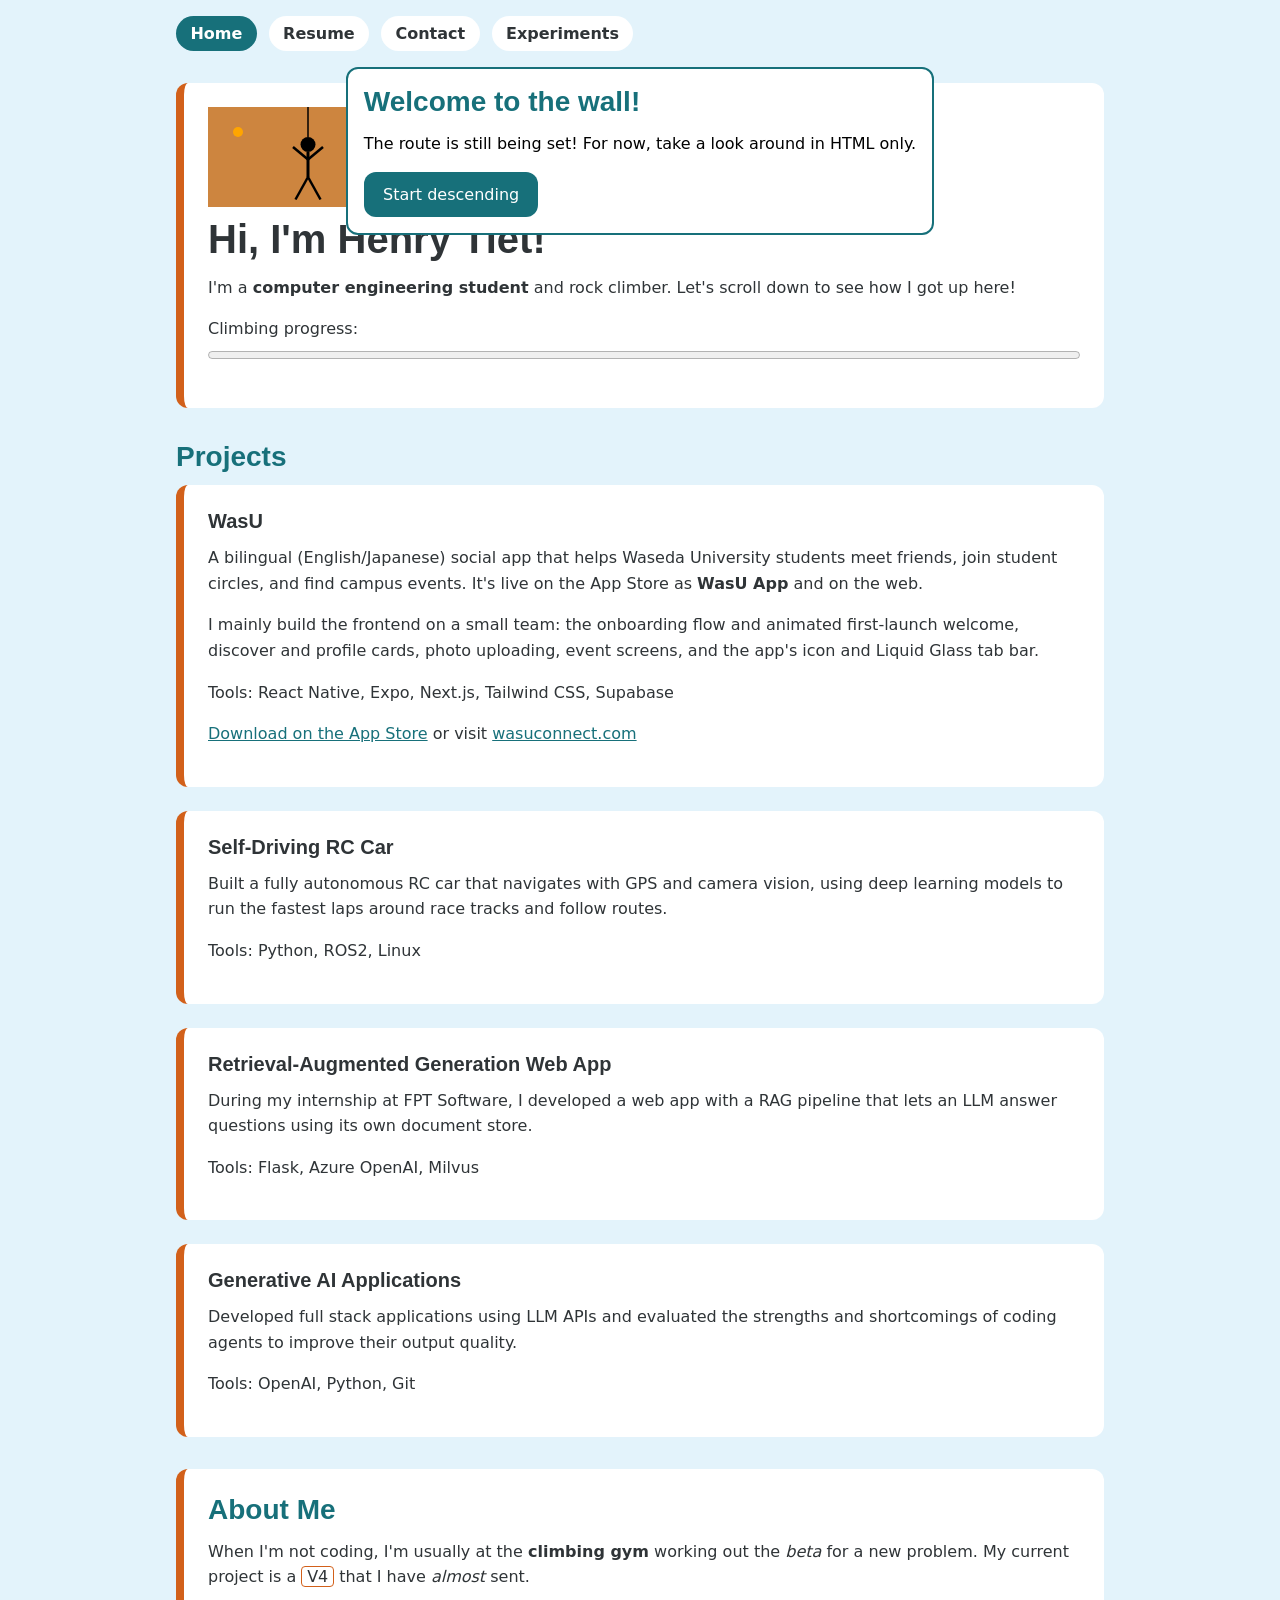
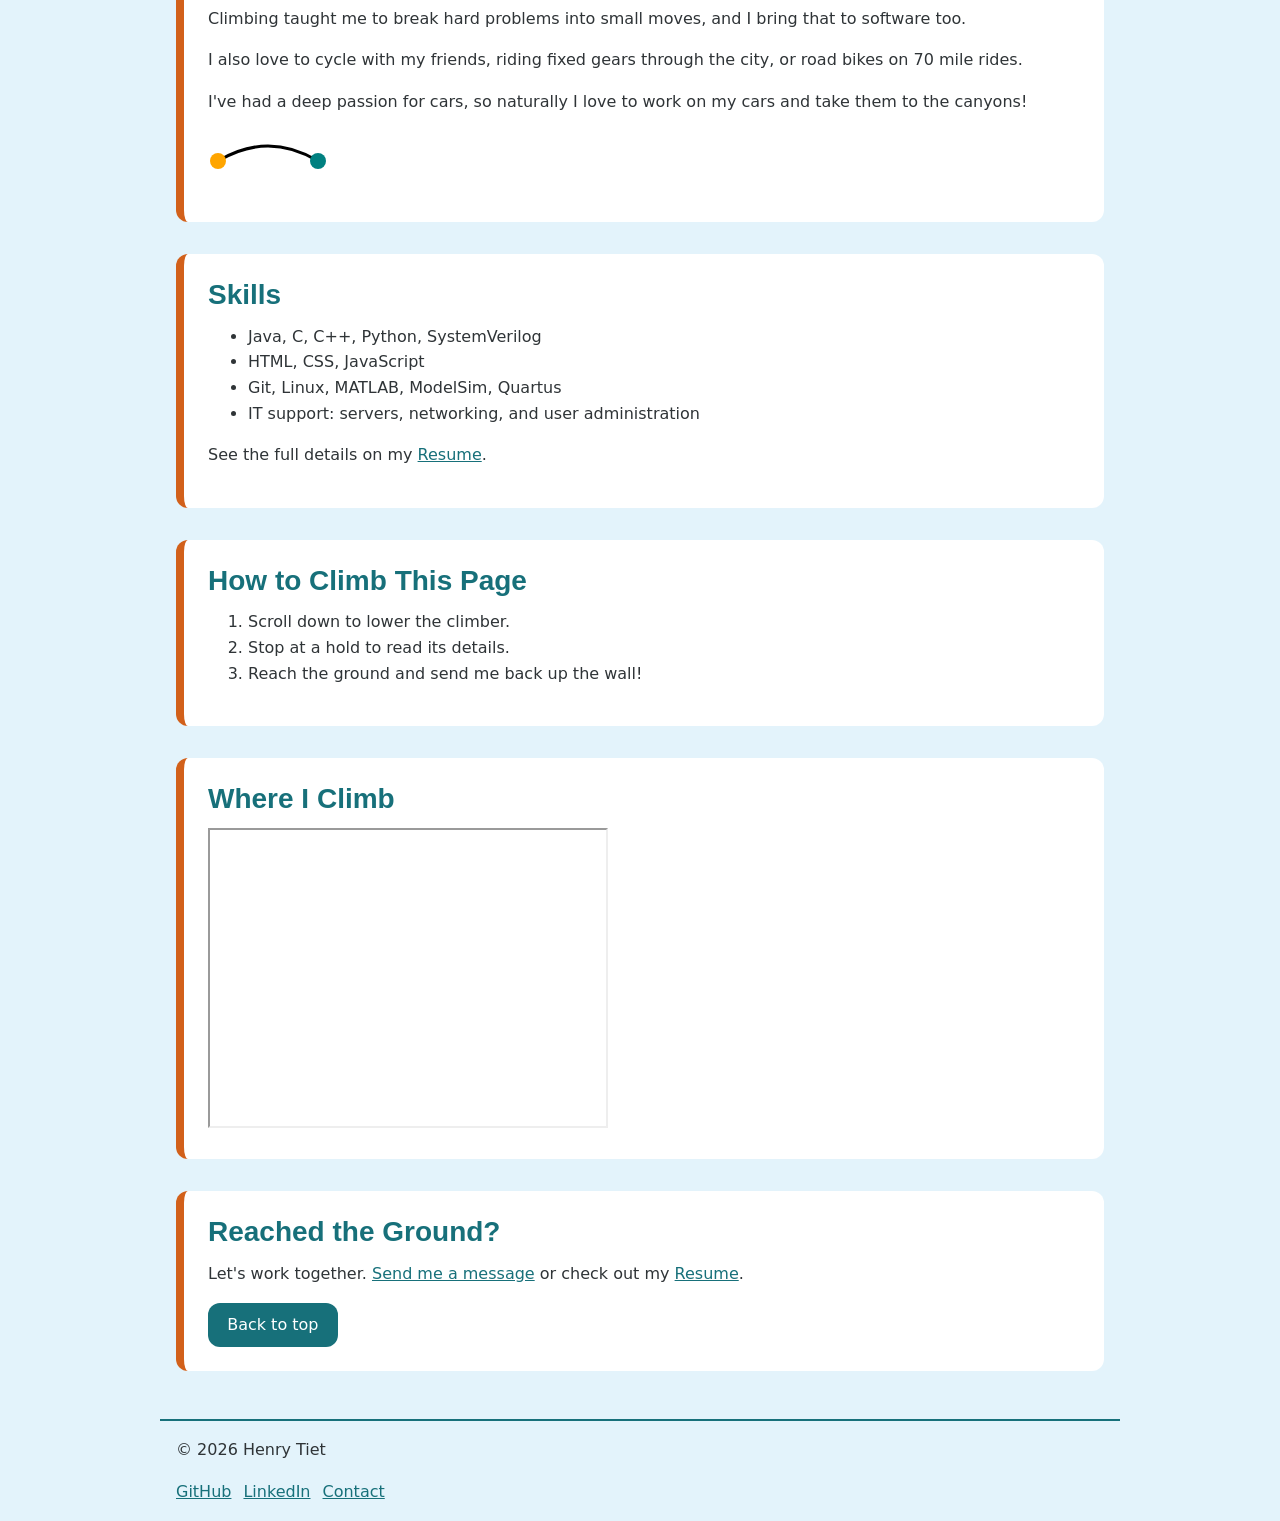
<file: index.html>
<!DOCTYPE html>
<html lang="en">
<head>
    <meta charset="UTF-8">
    <meta name="viewport" content="width=device-width, initial-scale=1.0">
    <meta name="description" content="Henry Tiet's portfolio: rappel down the climbing wall to explore projects, skills, and experience.">
    <meta name="author" content="Henry Tiet">
    <title>Henry Tiet | Portfolio</title>
    <link rel="icon" href="images/climber.svg" type="image/svg+xml">
    <link rel="stylesheet" href="index.css">
    <script src="js/hello-world.js" defer></script>
</head>
<body>
    <hello-world></hello-world>

    <header id="top">
        <nav aria-label="Main">
            <ul>
                <li><a href="index.html" aria-current="page">Home</a></li>
                <li><a href="resume.html">Resume</a></li>
                <li><a href="contact.html">Contact</a></li>
                <li><a href="experiments.html">Experiments</a></li>
            </ul>
        </nav>
    </header>

    <dialog open aria-labelledby="welcome-heading">
        <h2 id="welcome-heading">Welcome to the wall!</h2>
        <p>The route is still being set! For now, take a look around in HTML only.</p>
        <form method="dialog">
            <button>Start descending</button>
        </form>
    </dialog>

    <noscript>
        <p>The climber animation needs JavaScript.</p>
    </noscript>

    <main>
        <section aria-labelledby="intro-heading">
            <climb-hold>
                <picture>
                    <source media="(min-width: 800px)" srcset="images/climber-wide.svg">
                    <img src="images/climber.svg" alt="Illustration of a climber clipped into a rope at the top of a wall" width="200" height="200">
                </picture>
                <h1 id="intro-heading">Hi, I'm Henry Tiet!</h1>
                <p>I'm a <strong>computer engineering student</strong> and rock climber. Let's scroll down to see how I got up here!</p>
                <!-- Will make this sticky to follow the user after CSS is allowed -->
                <p>Climbing progress: <progress max="100" value="0">0%</progress></p> 
            </climb-hold>
        </section>

        <section aria-labelledby="projects-heading">
            <h2 id="projects-heading">Projects</h2>

            <climb-hold>
                <article>
                    <h3>WasU</h3>
                    <p>A bilingual (English/Japanese) social app that helps Waseda University students meet friends, join student circles, and find campus events. It's live on the App Store as <b>WasU App</b> and on the web.</p>
                    <p>I mainly build the frontend on a small team: the onboarding flow and animated first-launch welcome, discover and profile cards, photo uploading, event screens, and the app's icon and Liquid Glass tab bar.</p>
                    <p>Tools: React Native, Expo, Next.js, Tailwind CSS, Supabase</p>
                    <p><a href="https://apps.apple.com/us/app/wasu-app/id6790273930">Download on the App Store</a> or visit <a href="https://wasuconnect.com">wasuconnect.com</a></p>
                </article>
            </climb-hold>

            <climb-hold>
                <article>
                    <h3>Self-Driving RC Car</h3>
                    <p>Built a fully autonomous RC car that navigates with GPS and camera vision, using deep learning models to run the fastest laps around race tracks and follow routes.</p>
                    <p>Tools: Python, ROS2, Linux</p>
                </article>
            </climb-hold>

            <climb-hold>
                <article>
                    <h3>Retrieval-Augmented Generation Web App</h3>
                    <p>During my internship at FPT Software, I developed a web app with a RAG pipeline that lets an LLM answer questions using its own document store.</p>
                    <p>Tools: Flask, Azure OpenAI, Milvus</p>
                </article>
            </climb-hold>

            <climb-hold>
                <article>
                    <h3>Generative AI Applications</h3>
                    <p>Developed full stack applications using LLM APIs and evaluated the strengths and shortcomings of coding agents to improve their output quality.</p>
                    <p>Tools: OpenAI, Python, Git</p>
                </article>
            </climb-hold>
        </section>

        <section aria-labelledby="about-heading">
            <climb-hold>
                <h2 id="about-heading">About Me</h2>
                <p>When I'm not coding, I'm usually at the <b>climbing gym</b> working out the <i>beta</i> for a new problem. My current project is a <span class="grade">V4</span> that I have <em>almost</em> sent.</p>
                <p>Climbing taught me to break hard problems into small moves, and I bring that to software too.</p>
                <p>I also love to cycle with my friends, riding fixed gears through the city, or road bikes on 70 mile rides.</p>
                <p>I've had a deep passion for cars, so naturally I love to work on my cars and take them to the canyons! </p>
                <svg width="120" height="60" viewBox="0 0 120 60" role="img" aria-labelledby="rope-title">
                    <title id="rope-title">A rope running between two climbing holds</title>
                    <path d="M10 30 Q60 0 110 30" fill="none" stroke="black" stroke-width="3"/>
                    <circle cx="10" cy="30" r="8" fill="orange"/>
                    <circle cx="110" cy="30" r="8" fill="teal"/>
                </svg>
            </climb-hold>
        </section>

        <section aria-labelledby="skills-heading">
            <climb-hold>
                <h2 id="skills-heading">Skills</h2>
                <ul>
                    <li>Java, C, C++, Python, SystemVerilog</li>
                    <li>HTML, CSS, JavaScript</li>
                    <li>Git, Linux, MATLAB, ModelSim, Quartus</li>
                    <li>IT support: servers, networking, and user administration</li>
                </ul>
                <p>See the full details on my <a href="resume.html">Resume</a>.</p>
            </climb-hold>
        </section>

        <section aria-labelledby="route-heading">
            <climb-hold>
                <h2 id="route-heading">How to Climb This Page</h2>
                <ol>
                    <li>Scroll down to lower the climber.</li>
                    <li>Stop at a hold to read its details.</li>
                    <li>Reach the ground and send me back up the wall!</li>
                </ol>
            </climb-hold>
        </section>

        <section aria-labelledby="gym-heading">
            <climb-hold>
                <h2 id="gym-heading">Where I Climb</h2>
                <iframe src="https://www.google.com/maps?q=Mesa+Rim+Climbing+Center+San+Diego&amp;output=embed" title="Map of Mesa Rim Climbing Center in San Diego" width="400" height="300" loading="lazy"></iframe>
            </climb-hold>
        </section>

        <section aria-labelledby="contact-heading">
            <climb-hold>
                <h2 id="contact-heading">Reached the Ground?</h2>
                <p>Let's work together. <a href="contact.html">Send me a message</a> or check out my <a href="resume.html">Resume</a>.</p>
                <!-- Need to add functionality to back to top with JS -->
                <button type="button">Back to top</button>
            </climb-hold>
        </section>
    </main>

    <footer>
        <p>&copy; 2026 Henry Tiet</p>
        <nav aria-label="Footer">
            <ul>
                <li><a href="https://github.com/henrytiet">GitHub</a></li>
                <li><a href="https://www.linkedin.com/in/henry-tiet">LinkedIn</a></li>
                <li><a href="contact.html">Contact</a></li>
            </ul>
        </nav>
    </footer>
</body>
</html>
</file>
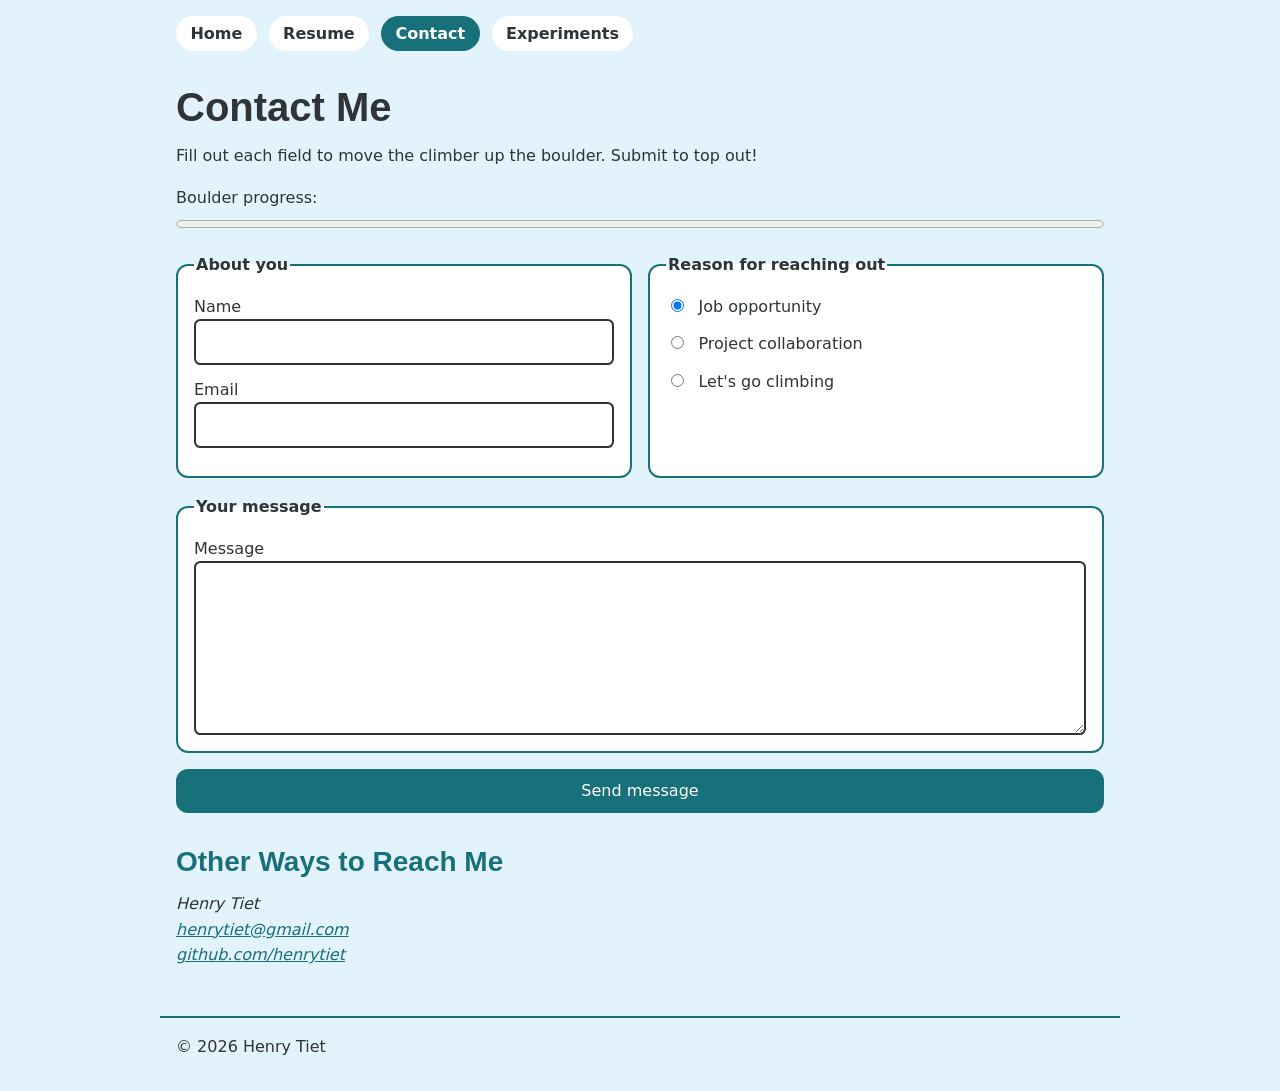
<file: contact.html>
<!DOCTYPE html>
<html lang="en">
<head>
    <meta charset="UTF-8">
    <meta name="viewport" content="width=device-width, initial-scale=1.0">
    <meta name="description" content="Contact Henry Tiet.">
    <title>Contact | Henry Tiet</title>
    <link rel="icon" href="images/climber.svg" type="image/svg+xml">
    <link rel="stylesheet" href="index.css">
</head>
<body>
    <header>
        <nav aria-label="Main">
            <ul>
                <li><a href="index.html">Home</a></li>
                <li><a href="resume.html">Resume</a></li>
                <li><a href="contact.html" aria-current="page">Contact</a></li>
                <li><a href="experiments.html">Experiments</a></li>
            </ul>
        </nav>
    </header>

    <main>
        <h1>Contact Me</h1>
        <p>Fill out each field to move the climber up the boulder. Submit to top out!</p>
        <p><label for="boulder-progress">Boulder progress:</label> <progress id="boulder-progress" max="4" value="0">0 of 4 holds</progress></p>

        <form action="#" method="post" name="contact" data-netlify="true">
            <fieldset>
                <legend>About you</legend>
                <div>
                    <label for="name">Name</label>
                    <input type="text" id="name" name="name" autocomplete="name" required>
                </div>
                <div>
                    <label for="email">Email</label>
                    <input type="email" id="email" name="email" autocomplete="email" required>
                </div>
            </fieldset>

            <fieldset>
                <legend>Reason for reaching out</legend>
                <div>
                    <input type="radio" id="reason-job" name="reason" value="job" checked>
                    <label for="reason-job">Job opportunity</label>
                </div>
                <div>
                    <input type="radio" id="reason-project" name="reason" value="project">
                    <label for="reason-project">Project collaboration</label>
                </div>
                <div>
                    <input type="radio" id="reason-climb" name="reason" value="climb">
                    <label for="reason-climb">Let's go climbing</label>
                </div>
            </fieldset>

            <fieldset>
                <legend>Your message</legend>
                <label for="message">Message</label>
                <textarea id="message" name="message" rows="6" cols="40" required></textarea>
            </fieldset>

            <button type="submit">Send message</button>
        </form>

        <section aria-labelledby="other-heading">
            <h2 id="other-heading">Other Ways to Reach Me</h2>
            <address>
                Henry Tiet<br>
                <a href="mailto:henrytiet@gmail.com">henrytiet@gmail.com</a><br>
                <a href="https://github.com/henrytiet">github.com/henrytiet</a>
            </address>
        </section>
    </main>

    <footer>
        <p>&copy; 2026 Henry Tiet</p>
    </footer>
</body>
</html>
</file>
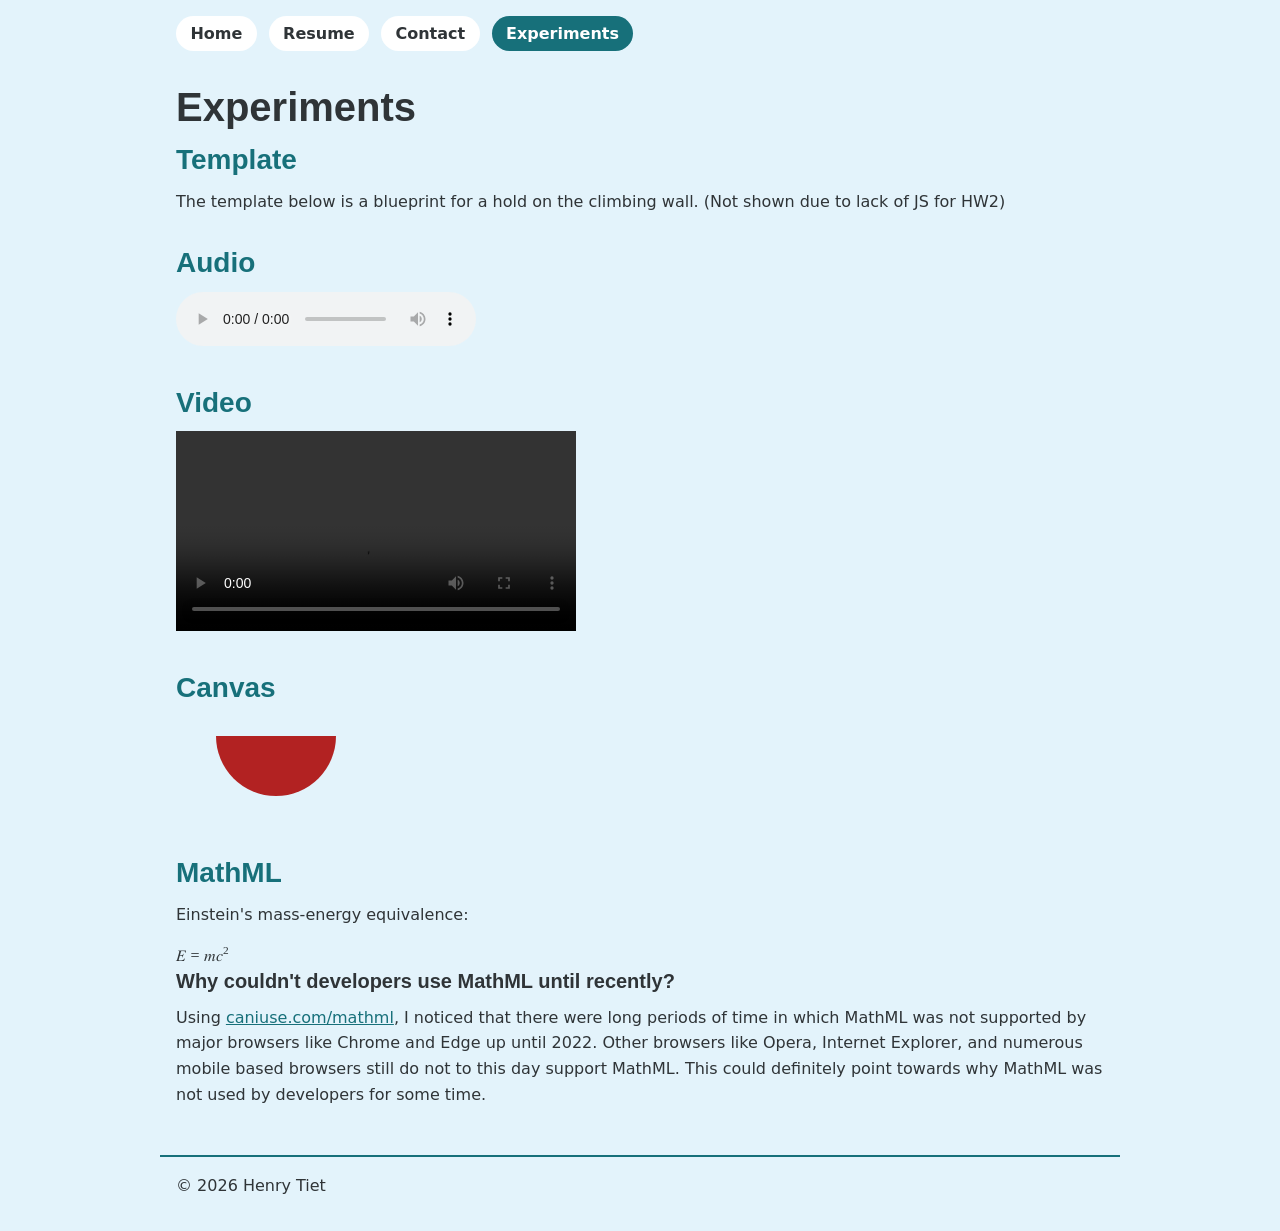
<file: experiments.html>
<!DOCTYPE html>
<html lang="en">
<head>
    <meta charset="UTF-8">
    <meta name="viewport" content="width=device-width, initial-scale=1.0">
    <meta name="description" content="Experiments with template, audio, video, canvas, source, and MathML.">
    <title>Experiments | Henry Tiet</title>
    <link rel="icon" href="images/climber.svg" type="image/svg+xml">
    <link rel="stylesheet" href="index.css">
</head>
<body>
    <header>
        <nav aria-label="Main">
            <ul>
                <li><a href="index.html">Home</a></li>
                <li><a href="resume.html">Resume</a></li>
                <li><a href="contact.html">Contact</a></li>
                <li><a href="experiments.html" aria-current="page">Experiments</a></li>
            </ul>
        </nav>
    </header>

    <main>
        <h1>Experiments</h1>

        <section aria-labelledby="template-heading">
            <h2 id="template-heading">Template</h2>
            <p>The template below is a blueprint for a hold on the climbing wall. (Not shown due to lack of JS for HW2)</p>
            <template id="hold-template">
                <climb-hold>
                    <h3>Hold title</h3>
                    <p>Hold details go here.</p>
                </climb-hold>
            </template>
        </section>

        <section aria-labelledby="audio-heading">
            <h2 id="audio-heading">Audio</h2>
            <audio controls>
                <source src="https://interactive-examples.mdn.mozilla.net/media/cc0-audio/t-rex-roar.mp3" type="audio/mpeg">
                <p>Your browser does not support audio. <a href="https://interactive-examples.mdn.mozilla.net/media/cc0-audio/t-rex-roar.mp3">Download the audio</a>.</p>
            </audio>
        </section>

        <section aria-labelledby="video-heading">
            <h2 id="video-heading">Video</h2>
            <video controls width="400">
                <source src="https://interactive-examples.mdn.mozilla.net/media/cc0-videos/flower.webm" type="video/webm">
                <source src="https://interactive-examples.mdn.mozilla.net/media/cc0-videos/flower.mp4" type="video/mp4">
                <p>Your browser does not support video. <a href="https://interactive-examples.mdn.mozilla.net/media/cc0-videos/flower.mp4">Download the video</a>.</p>
            </video>
        </section>

        <section aria-labelledby="canvas-heading">
            <h2 id="canvas-heading">Canvas</h2>
            <canvas id="hold-canvas" width="200" height="100">A drawing of a red half-circle climbing hold with its flat edge on top.</canvas>
            <script>
                const canvas = document.getElementById('hold-canvas');
                const ctx = canvas.getContext('2d');
                ctx.fillStyle = 'firebrick';
                ctx.beginPath();
                ctx.arc(100, 20, 60, 0, Math.PI);
                ctx.fill();
            </script>
        </section>

        <section aria-labelledby="math-heading">
            <h2 id="math-heading">MathML</h2>
            <p>Einstein's mass-energy equivalence:</p>
            <math>
                <mi>E</mi>
                <mo>=</mo>
                <mi>m</mi>
                <msup>
                    <mi>c</mi>
                    <mn>2</mn>
                </msup>
            </math>
            <h3>Why couldn't developers use MathML until recently?</h3>
            <p>Using <a href="https://caniuse.com/mathml">caniuse.com/mathml</a>, I noticed that there were long periods of time in which MathML was not supported by major browsers like Chrome and Edge up until 2022. Other browsers like Opera, Internet Explorer, and numerous mobile based browsers still do not to this day support MathML. This could definitely point towards why MathML was not used by developers for some time.</p>
        </section>
    </main>

    <footer>
        <p>&copy; 2026 Henry Tiet</p>
    </footer>
</body>
</html>
</file>
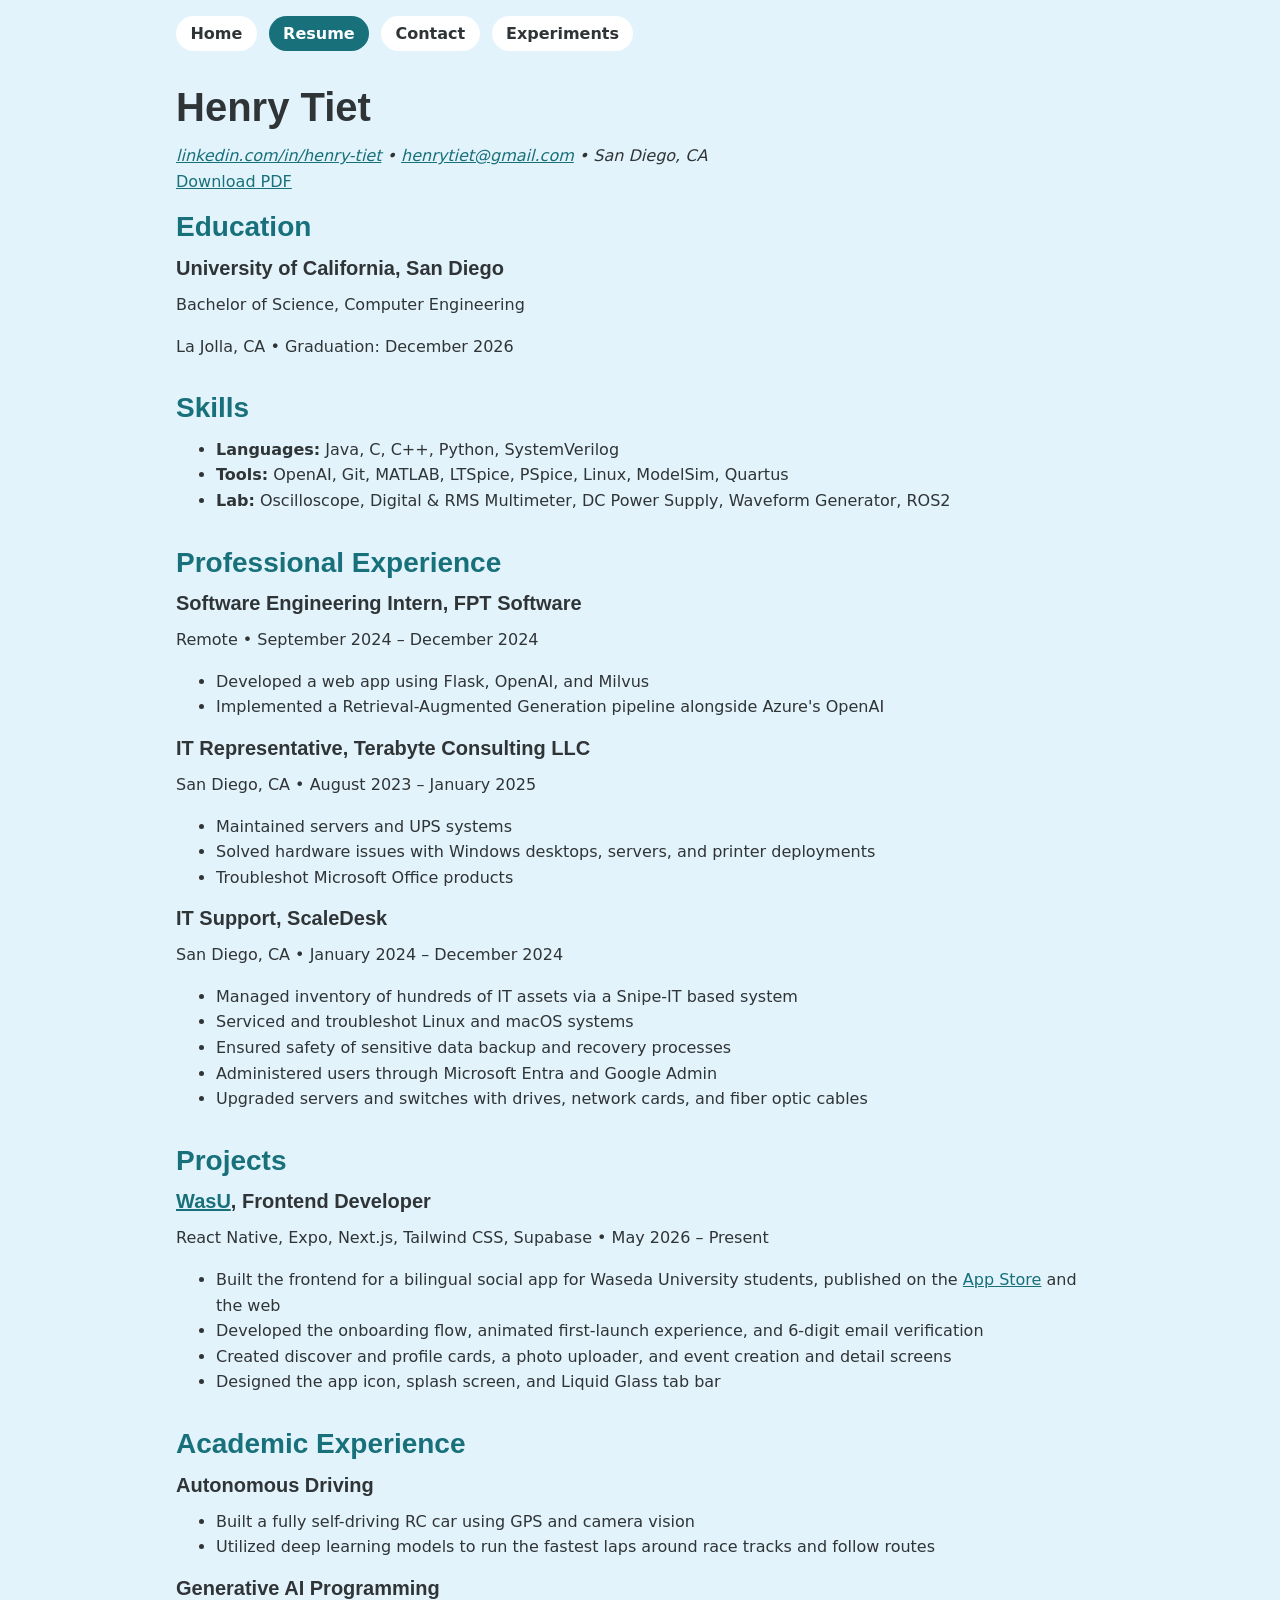
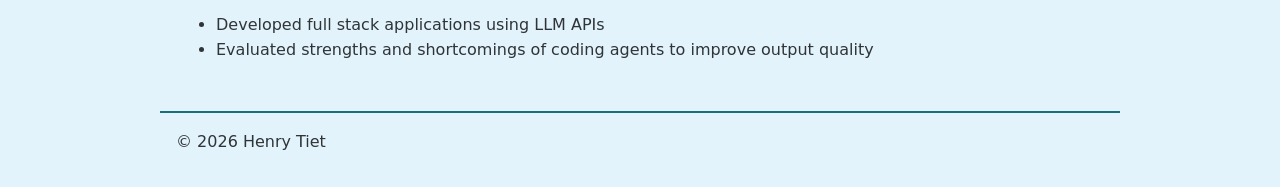
<file: resume.html>
<!DOCTYPE html>
<html lang="en">
<head>
    <meta charset="UTF-8">
    <meta name="viewport" content="width=device-width, initial-scale=1.0">
    <meta name="description" content="Resume of Henry Tiet: education, experience, and skills.">
    <title>Resume | Henry Tiet</title>
    <link rel="icon" href="images/climber.svg" type="image/svg+xml">
    <link rel="stylesheet" href="index.css">
</head>
<body>
    <header>
        <nav aria-label="Main">
            <ul>
                <li><a href="index.html">Home</a></li>
                <li><a href="resume.html" aria-current="page">Resume</a></li>
                <li><a href="contact.html">Contact</a></li>
                <li><a href="experiments.html">Experiments</a></li>
            </ul>
        </nav>
    </header>

    <main>
        <h1>Henry Tiet</h1>
        <address>
            <a href="https://www.linkedin.com/in/henry-tiet">linkedin.com/in/henry-tiet</a> •
            <a href="mailto:henrytiet@gmail.com">henrytiet@gmail.com</a> •
            San Diego, CA
        </address>
        <p><a href="resume.pdf">Download PDF</a></p>

        <section aria-labelledby="education-heading">
            <h2 id="education-heading">Education</h2>
            <article>
                <h3>University of California, San Diego</h3>
                <p>Bachelor of Science, Computer Engineering</p>
                <p>La Jolla, CA • Graduation: <time datetime="2026-12">December 2026</time></p>
            </article>
        </section>

        <section aria-labelledby="skills-heading">
            <h2 id="skills-heading">Skills</h2>
            <ul>
                <li><b>Languages:</b> Java, C, C++, Python, SystemVerilog</li>
                <li><b>Tools:</b> OpenAI, Git, MATLAB, LTSpice, PSpice, Linux, ModelSim, Quartus</li>
                <li><b>Lab:</b> Oscilloscope, Digital &amp; RMS Multimeter, DC Power Supply, Waveform Generator, ROS2</li>
            </ul>
        </section>

        <section aria-labelledby="experience-heading">
            <h2 id="experience-heading">Professional Experience</h2>
            <article>
                <h3>Software Engineering Intern, FPT Software</h3>
                <p>Remote • <time datetime="2024-09">September 2024</time> – <time datetime="2024-12">December 2024</time></p>
                <ul>
                    <li>Developed a web app using Flask, OpenAI, and Milvus</li>
                    <li>Implemented a Retrieval-Augmented Generation pipeline alongside Azure's OpenAI</li>
                </ul>
            </article>
            <article>
                <h3>IT Representative, Terabyte Consulting LLC</h3>
                <p>San Diego, CA • <time datetime="2023-08">August 2023</time> – <time datetime="2025-01">January 2025</time></p>
                <ul>
                    <li>Maintained servers and UPS systems</li>
                    <li>Solved hardware issues with Windows desktops, servers, and printer deployments</li>
                    <li>Troubleshot Microsoft Office products</li>
                </ul>
            </article>
            <article>
                <h3>IT Support, ScaleDesk</h3>
                <p>San Diego, CA • <time datetime="2024-01">January 2024</time> – <time datetime="2024-12">December 2024</time></p>
                <ul>
                    <li>Managed inventory of hundreds of IT assets via a Snipe-IT based system</li>
                    <li>Serviced and troubleshot Linux and macOS systems</li>
                    <li>Ensured safety of sensitive data backup and recovery processes</li>
                    <li>Administered users through Microsoft Entra and Google Admin</li>
                    <li>Upgraded servers and switches with drives, network cards, and fiber optic cables</li>
                </ul>
            </article>
        </section>

        <section aria-labelledby="projects-heading">
            <h2 id="projects-heading">Projects</h2>
            <article>
                <h3><a href="https://wasuconnect.com">WasU</a>, Frontend Developer</h3>
                <p>React Native, Expo, Next.js, Tailwind CSS, Supabase • <time datetime="2026-05">May 2026</time> – Present</p>
                <ul>
                    <li>Built the frontend for a bilingual social app for Waseda University students, published on the <a href="https://apps.apple.com/us/app/wasu-app/id6790273930">App Store</a> and the web</li>
                    <li>Developed the onboarding flow, animated first-launch experience, and 6-digit email verification</li>
                    <li>Created discover and profile cards, a photo uploader, and event creation and detail screens</li>
                    <li>Designed the app icon, splash screen, and Liquid Glass tab bar</li>
                </ul>
            </article>
        </section>

        <section aria-labelledby="academic-heading">
            <h2 id="academic-heading">Academic Experience</h2>
            <article>
                <h3>Autonomous Driving</h3>
                <ul>
                    <li>Built a fully self-driving RC car using GPS and camera vision</li>
                    <li>Utilized deep learning models to run the fastest laps around race tracks and follow routes</li>
                </ul>
            </article>
            <article>
                <h3>Generative AI Programming</h3>
                <ul>
                    <li>Developed full stack applications using LLM APIs</li>
                    <li>Evaluated strengths and shortcomings of coding agents to improve output quality</li>
                </ul>
            </article>
        </section>
    </main>

    <footer>
        <p>&copy; 2026 Henry Tiet</p>
    </footer>
</body>
</html>
</file>
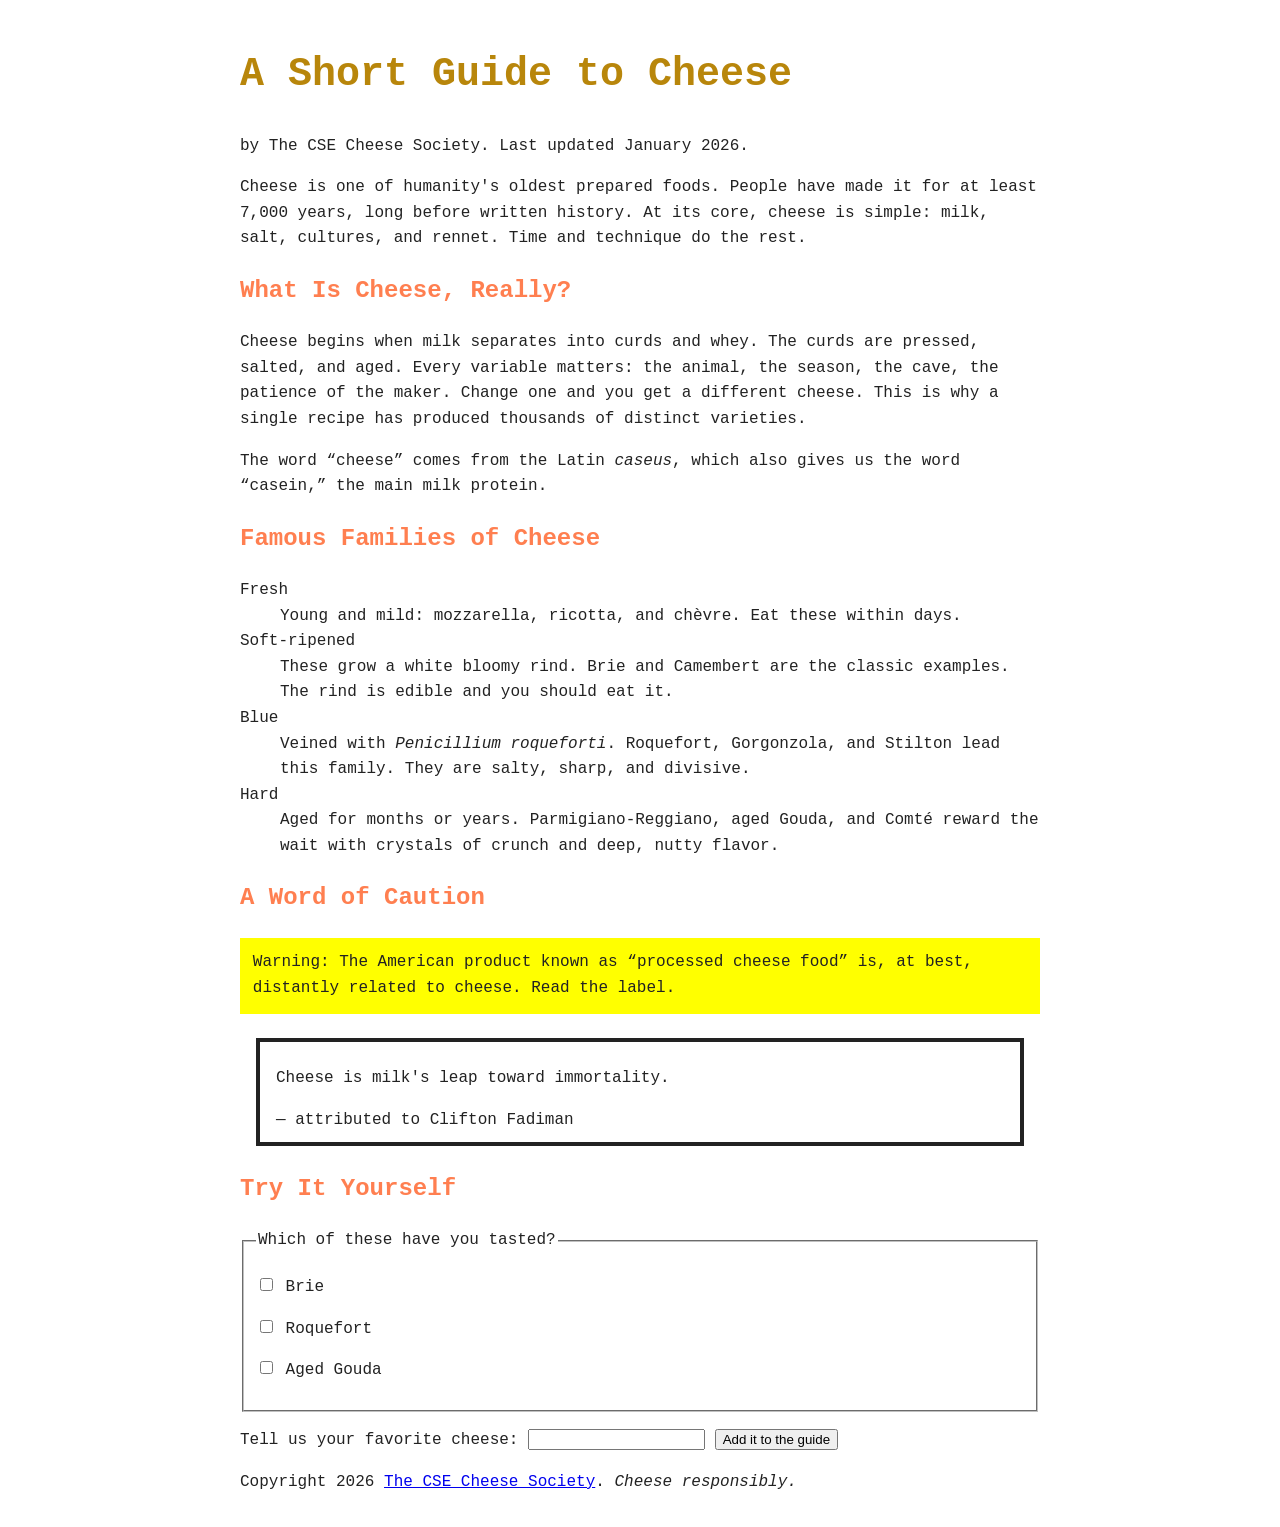
<file: part1/cheese.html>
<!DOCTYPE html>
<html lang="en">
<head>
  <meta charset="UTF-8">
  <meta name="viewport" content="width=device-width, initial-scale=1">
  <title>A Short Guide to Cheese</title>
  <link rel="stylesheet" href="cheese.css">
</head>
<body>
  <header>
    <h1>A Short Guide to Cheese</h1>
    <p>by The CSE Cheese Society. Last updated <time datetime="2026-01">January 2026</time>.</p>
  </header>

  <main>
    <article>
      <p>Cheese is one of humanity's oldest prepared foods. People have made
      it for at least 7,000 years, long before written history. At its core,
      cheese is simple: milk, salt, cultures, and rennet. Time and technique
      do the rest.</p>

      <section>
        <h2>What Is Cheese, Really?</h2>
        <p>Cheese begins when milk separates into curds and whey. The curds
        are pressed, salted, and aged. Every variable matters: the animal,
        the season, the cave, the patience of the maker. Change one and you
        get a different cheese. This is why a single recipe has produced
        thousands of distinct varieties.</p>
        <p>The word <q>cheese</q> comes from the Latin
        <span class="latin" lang="la">caseus</span>, which also gives us the word
        <q>casein,</q> the main milk protein.</p>
      </section>

      <section>
        <h2>Famous Families of Cheese</h2>

        <dl>
          <dt>Fresh</dt>
          <dd>Young and mild: mozzarella, ricotta, and
          <span lang="fr">chèvre</span>. Eat these within days.</dd>

          <dt>Soft-ripened</dt>
          <dd>These grow a white bloomy rind. Brie and Camembert are the
          classic examples. The rind is edible and you should eat it.</dd>

          <dt>Blue</dt>
          <dd>Veined with <span class="latin" lang="la">Penicillium
          roqueforti</span>. Roquefort, Gorgonzola, and Stilton lead this
          family. They are salty, sharp, and divisive.</dd>

          <dt>Hard</dt>
          <dd>Aged for months or years. Parmigiano-Reggiano, aged Gouda,
          and <span lang="fr">Comté</span> reward the wait with crystals
          of crunch and deep, nutty flavor.</dd>
        </dl>
      </section>

      <section>
        <h2>A Word of Caution</h2>
        <p id="warning">Warning: The American product known as
        <q>processed cheese food</q> is, at best, distantly related to
        cheese. Read the label.</p>

        <blockquote>
          <p>Cheese is milk's leap toward immortality.</p>
          <footer>— attributed to Clifton Fadiman</footer>
        </blockquote>
      </section>

      <section>
        <h2>Try It Yourself</h2>
        <form>
          <fieldset>
            <legend>Which of these have you tasted?</legend>
            <p><input type="checkbox" id="c-brie" name="tasted" value="brie">
               <label for="c-brie">Brie</label></p>
            <p><input type="checkbox" id="c-roquefort" name="tasted" value="roquefort">
               <label for="c-roquefort">Roquefort</label></p>
            <p><input type="checkbox" id="c-gouda" name="tasted" value="gouda">
               <label for="c-gouda">Aged Gouda</label></p>
          </fieldset>
          <p>
            <label for="fav">Tell us your favorite cheese:</label>
            <input type="text" id="fav" name="favorite">
            <button type="submit">Add it to the guide</button>
          </p>
        </form>
      </section>
    </article>
  </main>
  <footer>
    <p>Copyright 2026 <a href="https://example.com/cheese-society">The CSE
    Cheese Society</a>. <em>Cheese responsibly.</em></p>
  </footer>
</body>
</html>
</file>
<file: index.css>
/*
  Henry Tiet — Portfolio stylesheet (shared by all pages)
  Repository: https://github.com/henrytiet/cse134bhw3
*/

/* ===== Custom properties ===== */
:root {
  --color-sky: #e3f3fb;       /* page background */
  --color-wall: #2f3437;      /* dark text */
  --color-card: #ffffff;
  --color-hold: #d2601a;      /* orange accent */
  --color-rope: #17707a;      /* teal accent, links */
  --color-focus: #ffd23f;
  --font-body: system-ui, -apple-system, "Segoe UI", Roboto, sans-serif;
  --font-heading: "Trebuchet MS", "Segoe UI", sans-serif;
  --content-width: 60rem;
  --space: 1rem;
  --radius: 0.75rem;
}

/* ===== Base / typography ===== */
*,
*::before,
*::after {
  box-sizing: border-box;
}

body {
  margin: 0;
  font-family: var(--font-body);
  color: var(--color-wall);
  background-color: var(--color-sky);
  line-height: 1.6;
}

h1,
h2,
h3 {
  font-family: var(--font-heading);
  line-height: 1.2;
  margin: 0 0 calc(var(--space) * 0.75);
}

h1 { font-size: 2.5rem; }
h2 { font-size: 1.75rem; color: var(--color-rope); }
h3 { font-size: 1.25rem; }

p,
ul,
ol {
  margin: 0 0 var(--space);
}

/* keep media inside the screen so nothing forces horizontal scroll */
img,
iframe,
video,
canvas {
  max-width: 100%;
}

img {
  height: auto;
}

a {
  color: var(--color-rope);
}

a:hover {
  color: var(--color-hold);
}

/* ===== Header and footer ===== */
header,
main,
footer {
  max-width: var(--content-width);
  margin: 0 auto;
  padding: var(--space);
}

/* Child combinator: only the list directly inside a nav becomes a flex row */
nav > ul {
  display: flex;
  flex-wrap: wrap;
  gap: calc(var(--space) * 0.75);
  list-style: none;
  margin: 0;
  padding: 0;
}

/* Descendant combinator: links anywhere in the header become pills */
header a {
  display: inline-block;
  padding: 0.3em 0.9em;
  color: var(--color-wall);
  font-weight: 600;
  text-decoration: none;
  background-color: var(--color-card);
  border-radius: 999px;
}

/* Attribute selector: marks the nav link for the current page */
nav a[aria-current="page"] {
  color: var(--color-card);
  background-color: var(--color-rope);
}

footer {
  border-top: 2px solid var(--color-rope);
}

/* ===== Cards ===== */
climb-hold {
  display: block;
  background-color: var(--color-card);
  border-left: 0.5rem solid var(--color-hold);
  border-radius: var(--radius);
  padding: calc(var(--space) * 1.5);
  margin-bottom: calc(var(--space) * 1.5);
}

section {
  margin-bottom: calc(var(--space) * 2);
}

.grade {
  border: 1px solid var(--color-hold);
  border-radius: 0.25em;
  padding: 0 0.3em;
}

/* ===== Forms ===== */
form {
  display: grid;
  grid-template-columns: 1fr 1fr;
  gap: var(--space);
  margin-bottom: calc(var(--space) * 2);
}

/* Message box and submit button span the full width */
fieldset:last-of-type,
form > button {
  grid-column: 1 / -1;
}

/* The welcome dialog's form is just one button, so it skips the grid */
dialog form {
  display: block;
  margin: 0;
}

fieldset {
  background-color: var(--color-card);
  border: 2px solid var(--color-rope);
  border-radius: var(--radius);
  padding: var(--space);
  margin: 0;
}

legend {
  font-weight: 700;
}

/* Child combinator: spacing between each label/input row in a fieldset */
fieldset > div {
  margin-bottom: 0.75rem;
}

input[type="text"],
input[type="email"],
textarea {
  display: block;
  width: 100%;
  padding: 0.5em;
  font: inherit;
  border: 2px solid var(--color-wall);
  border-radius: 0.4em;
}

/* Attribute selector + adjacent sibling combinator:
   gap between each radio button and the label right after it */
input[type="radio"] + label {
  margin-left: 0.4em;
}

progress {
  width: 100%;
  accent-color: var(--color-hold);
}

button {
  font: inherit;
  padding: 0.6em 1.2em; /* em: scales with the button's own font size */
  color: var(--color-card);
  background-color: var(--color-rope);
  border: none;
  border-radius: var(--radius);
  cursor: pointer;
}

button:hover {
  background-color: var(--color-hold);
}

dialog {
  max-width: calc(100% - 2rem);
  border: 2px solid var(--color-rope);
  border-radius: var(--radius);
}

/* ===== Focus ===== */
/* Dark ring with a yellow halo, visible on light and white backgrounds */
a:focus,
button:focus,
input:focus,
textarea:focus,
iframe:focus,
audio:focus,
video:focus {
  outline: 3px solid var(--color-wall);
  outline-offset: 2px;
  box-shadow: 0 0 0 7px var(--color-focus);
}

/* ===== Narrow screens ===== */
@media (max-width: 40rem) {
  h1 {
    font-size: 2rem;
  }

  nav > ul {
    justify-content: center;
  }

  form {
    grid-template-columns: 1fr;
  }
}
</file>
<file: part1/cheese.css>
/*Name: Henry Tiet
URL: https://github.com/henrytiet/cse134bhw3
*/
body {
    font-family:'Courier New', Courier, monospace;
    color: #222;
    line-height: 1.6;
    max-width: 50rem;
    margin: auto;
    padding: 1rem;
}
h1 {
    font-size: 2.5rem;
    color:blue;
}
h2 {
    font-size: 1.5rem;
    color:chartreuse;
}
.latin {
    font-style: italic;
}
#warning {
    background-color: #ffff00;
    padding: 0.8rem;
}

blockquote {
    border: 4px solid;
    margin: 1.5rem 1rem;
    padding: 0.5rem 1rem;
}

a:hover {
    color:aqua;
}
a:focus,
input:focus,
button:focus {
    outline: 3px solid #ffff00;
    outline-offset: 2px;
}

/* Cascading: Later declarations of identical properties of elements will overwrite previous declarations */
h1 {
    color:darkgoldenrod;
}
h2 {
    color:coral;
}
</file>
